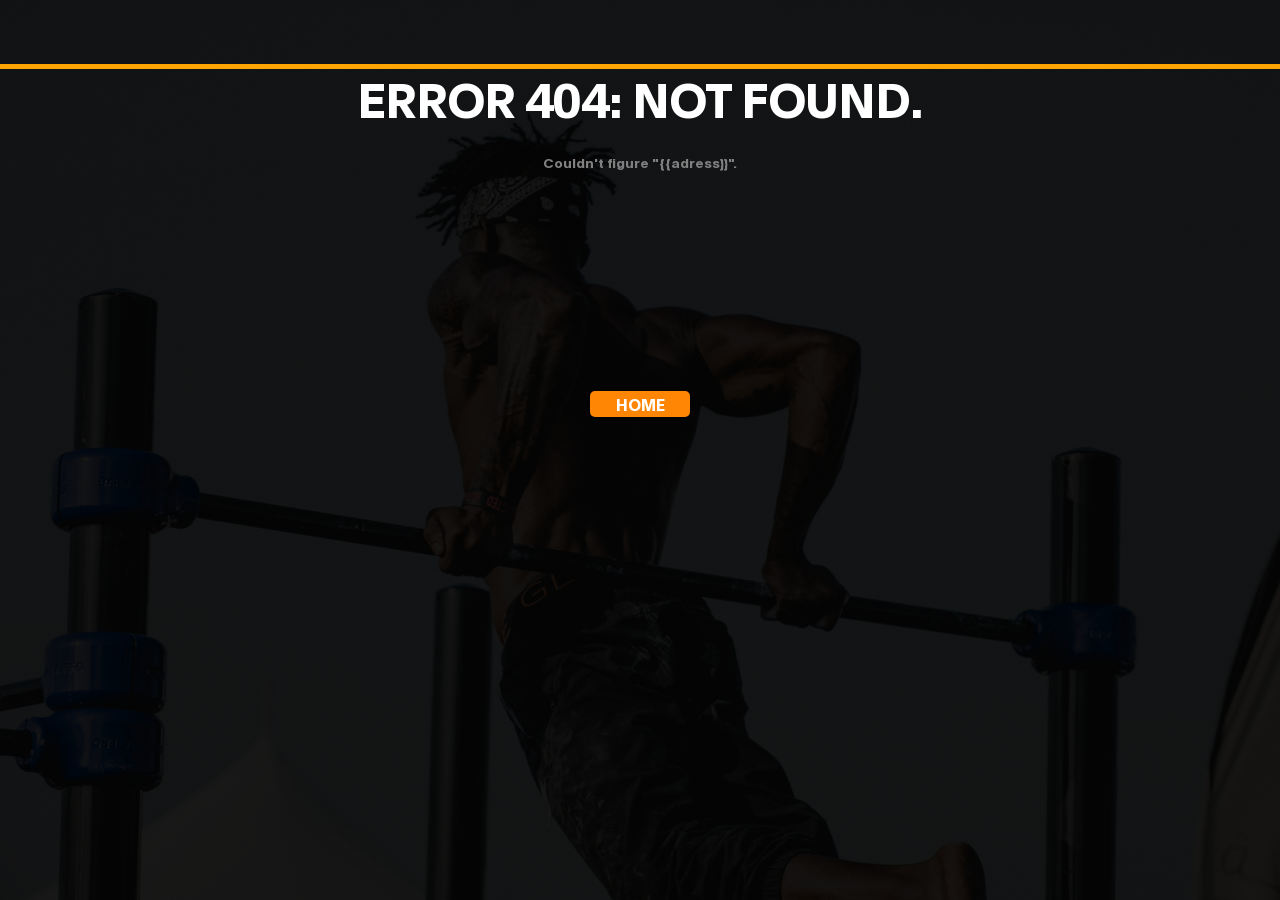
<file: app/views/html/e404.html>
<!DOCTYPE html>
<html lang="en">
<head>
    <meta charset="UTF-8">
    <meta name="viewport" content="width=device-width, initial-scale=1.0">
    <title>UniFit - Not Found</title>
    <link rel="icon" type="image/png" href="../../static/img/unifit_icon.png">

    <link rel="stylesheet" href="../../static/css/bootstrap.min.css">
    <link rel="stylesheet" href="../../static/css/font-awesome.min.css">
    <link rel="stylesheet" href="../../static/css/aos.css">

    <!-- MAIN CSS -->
    <link rel="stylesheet" href="../../static/css/tooplate-gymso-style.css">
</head>
<body class="e404-body">
    <h1 style="background-color: orange; color: white; text-align: center; height: 5px; margin: 5% auto; width: 100%">Error 404: Not Found.</h1>
    <h5 style="color: gray; font-weight: bold; text-align: center; margin: 20px auto; width: 100; font-size: smaller;">Couldn't figure "{{adress}}".</h1>
    <a href="/home"><button class="e404-home-button" style="margin-top: 200px;">HOME</button></a>
</body>
</html>
</file>
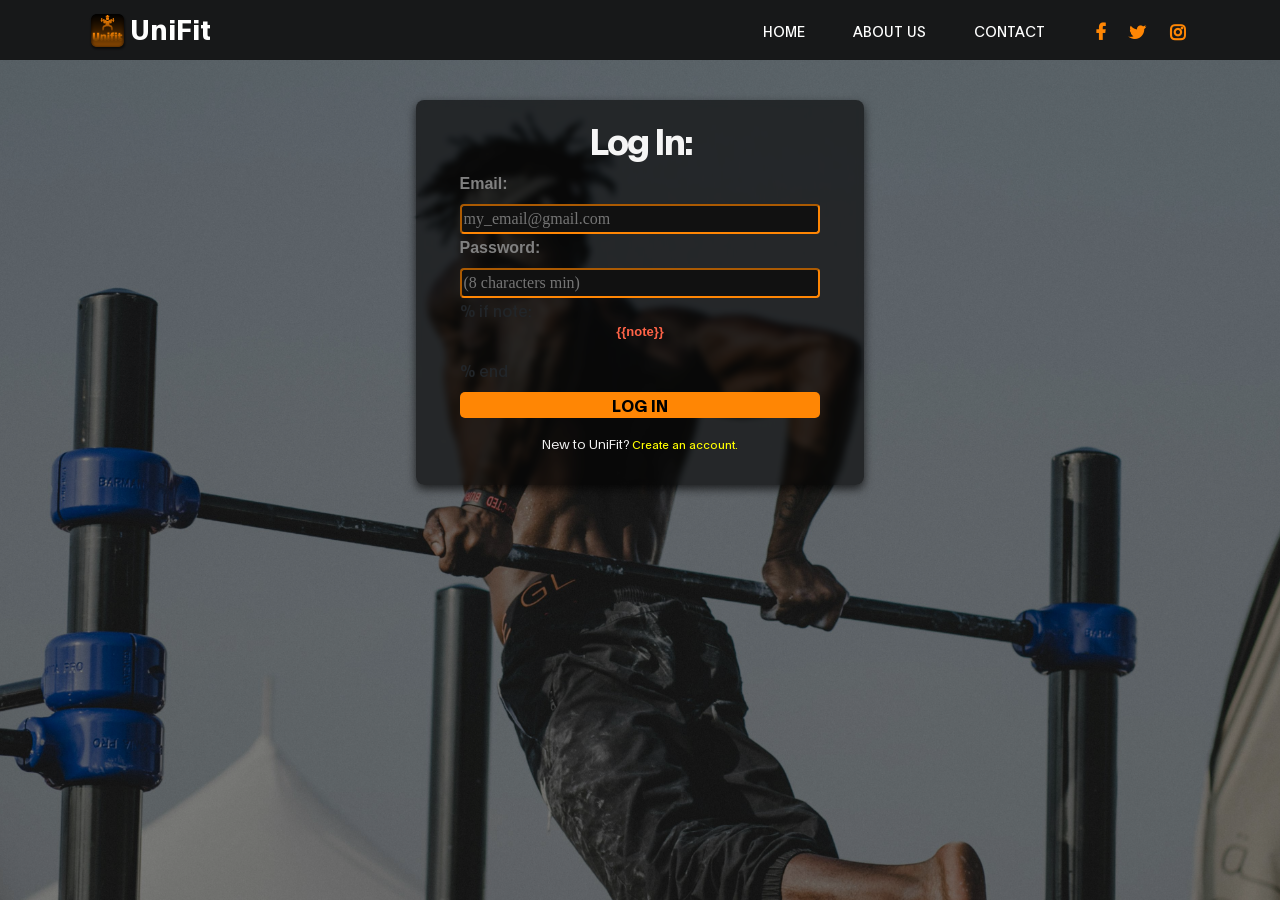
<file: app/views/html/log_in.html>
<!DOCTYPE html>
<html lang="en">
<head>
    <meta charset="UTF-8">
    <meta name="viewport" content="width=device-width, initial-scale=1.0">
    <title>UniFit - Log In</title>
    <link rel="icon" type="image/png" href="../../static/img/unifit_icon.png">

    <link rel="stylesheet" href="../../static/css/bootstrap.min.css">
    <link rel="stylesheet" href="../../static/css/font-awesome.min.css">
    <link rel="stylesheet" href="../../static/css/aos.css">
    
    <!-- MAIN CSS -->
    <link rel="stylesheet" href="../../static/css/signup_style.css">

</head>
<body>
    <nav class="navbar navbar-expand-lg fixed-top">
        <div class="container">

            <img src="../../static/img/unifit_icon.png" width="45px">
            <a class="navbar-brand" href="/home">UniFit</a>

            <button class="navbar-toggler" type="button" data-toggle="collapse" data-target="#navbarNav" aria-controls="navbarNav" aria-expanded="false"
                aria-label="Toggle navigation">
                <span class="navbar-toggler-icon"></span>
            </button>

            <div class="collapse navbar-collapse" id="navbarNav">
                <ul class="navbar-nav ml-lg-auto">
                    <li class="nav-item">
                        <a href="#home" class="nav-link smoothScroll">Home</a>
                    </li>

                    <li class="nav-item">
                        <a href="#about" class="nav-link smoothScroll">About Us</a>
                    </li>

                    <li class="nav-item">
                        <a href="#contact" class="nav-link smoothScroll">Contact</a>
                    </li>
                </ul>

                <ul class="social-icon ml-lg-3">
                    <li><a href="https://fb.com/tooplate" class="fa fa-facebook"></a></li>
                    <li><a href="#" class="fa fa-twitter"></a></li>
                    <li><a href="#" class="fa fa-instagram"></a></li>
                </ul>
            </div>

        </div>
    </nav>

    <div>
        <div class="signup-container">
            <h2 style="color: whitesmoke;">Log In: </h2>
            <form action="/logged_in" method="post" style="border: 2px; border-color: orange" class="signup-form">

                <!-- BASIC INFO -->
                <label for "email_box" style="color: gray; font-family: Arial, Helvetica, sans-serif; font-weight: bold;">Email: </label>
                <input type="email" class="sign-up-input" required placeholder="my_email@gmail.com" name="email_box"><br>
                
                <label for "password_box" style="color: gray; font-family: Arial, Helvetica, sans-serif; font-weight: bold;">Password: </label>
                <input type="password" minlength="8" class="sign-up-input" required placeholder="(8 characters min)" name="password_box">
                
                % if note:
                <p style="color:tomato; font-family: Arial, Helvetica; font-size: small; text-align: center;" ><b>{{note}}</b></p>
                % end
                    
                <!-- SUBMIT BUTTON -->
                <br>
                <button class="signup-btn" type="submit">
                    LOG IN
                </button>
                <p style="color: whitesmoke; font-size: smaller; text-align: center; width: 100%;">New to UniFit? <a href="/signup" style="color: yellow; font-size: smaller; width: 100%;">Create an account.</a></p>
            </form>
        </div>
    </div>
</body>
</html>
</file>
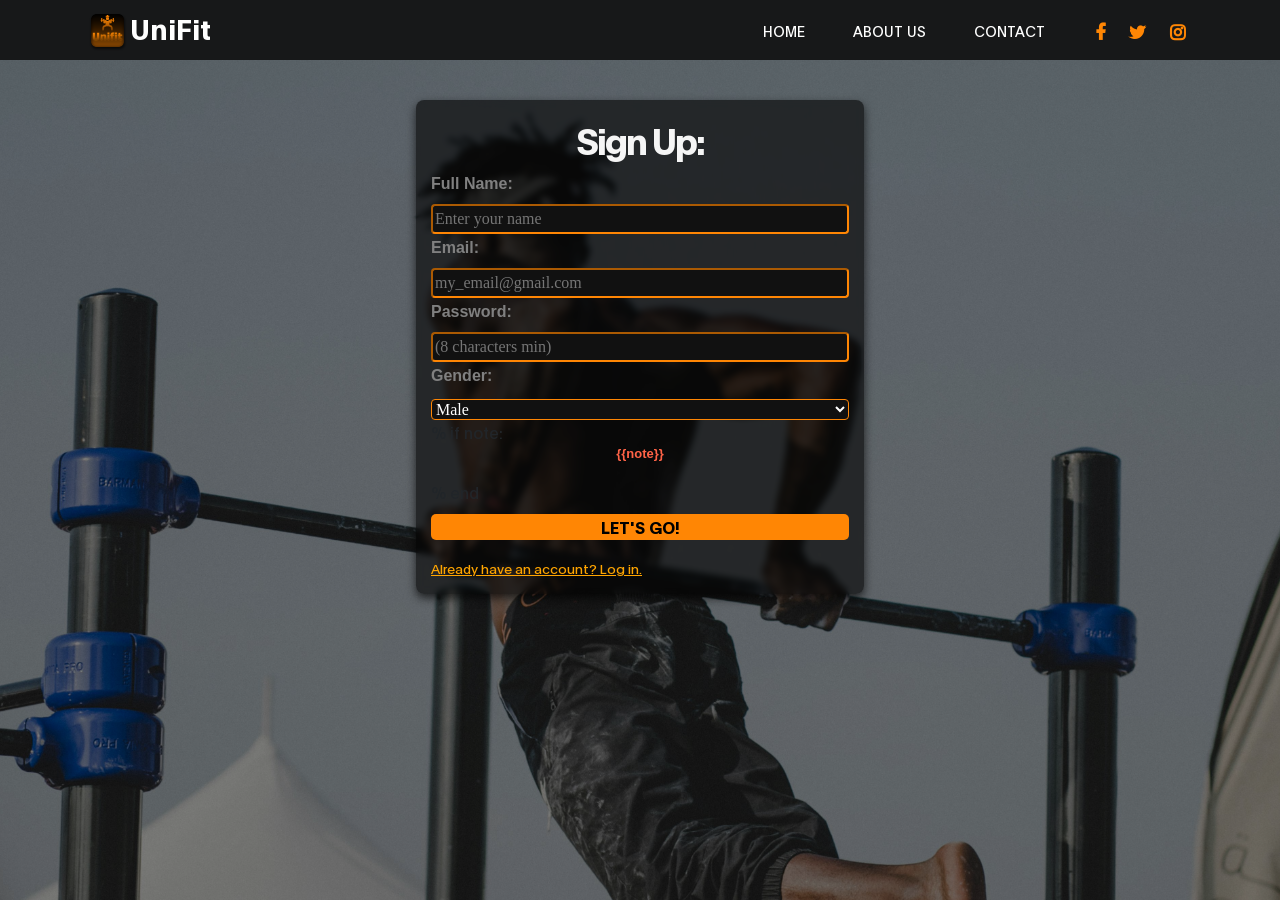
<file: app/views/html/signup.html>
<!DOCTYPE html>
<html lang="en">
<head>
    <meta charset="UTF-8">
    <meta name="viewport" content="width=device-width, initial-scale=1.0">
    <title>UniFit - Sign Up</title>
    <link rel="icon" type="image/png" href="../../static/img/unifit_icon.png">

    <link rel="stylesheet" href="../../static/css/bootstrap.min.css">
    <link rel="stylesheet" href="../../static/css/font-awesome.min.css">
    <link rel="stylesheet" href="../../static/css/aos.css">
    
    <!-- MAIN CSS -->
    <link rel="stylesheet" href="../../static/css/signup_style.css">

</head>
<body>
    <nav class="navbar navbar-expand-lg fixed-top">
        <div class="container">

            <img src="../../static/img/unifit_icon.png" width="45px">
            <a class="navbar-brand" href="index.html">UniFit</a>

            <button class="navbar-toggler" type="button" data-toggle="collapse" data-target="#navbarNav" aria-controls="navbarNav" aria-expanded="false"
                aria-label="Toggle navigation">
                <span class="navbar-toggler-icon"></span>
            </button>

            <div class="collapse navbar-collapse" id="navbarNav">
                <ul class="navbar-nav ml-lg-auto">
                    <li class="nav-item">
                        <a href="#home" class="nav-link smoothScroll">Home</a>
                    </li>

                    <li class="nav-item">
                        <a href="#about" class="nav-link smoothScroll">About Us</a>
                    </li>

                    <li class="nav-item">
                        <a href="#contact" class="nav-link smoothScroll">Contact</a>
                    </li>
                </ul>

                <ul class="social-icon ml-lg-3">
                    <li><a href="https://fb.com/tooplate" class="fa fa-facebook"></a></li>
                    <li><a href="#" class="fa fa-twitter"></a></li>
                    <li><a href="#" class="fa fa-instagram"></a></li>
                </ul>
            </div>

        </div>
    </nav>

    <div>
        <div class="signup-container">
            <h2 style="color: whitesmoke;">Sign Up: </h2>
            <form action="/signed_up" method="post" style="border: 2px; border-color: orange" class="signup-form">

                <!-- BASIC INFO -->
                <label for "username_box" style="color: gray; font-family: Arial, Helvetica, sans-serif; font-weight: bold;">Full Name: </label>
                <input type="text" class="sign-up-input" required placeholder="Enter your name" name="username_box"><br>
                
                <label for "email_box" style="color: gray; font-family: Arial, Helvetica, sans-serif; font-weight: bold;">Email: </label>
                <input type="email" class="sign-up-input" required placeholder="my_email@gmail.com" name="email_box"><br>
                
                <label for "password_box" style="color: gray; font-family: Arial, Helvetica, sans-serif; font-weight: bold;">Password: </label>
                <input type="password" minlength="8" class="sign-up-input" required placeholder="(8 characters min)" name="password_box">
                

                <!-- GENDER SELECTION -->
                <label for "gender" style="color: gray; font-family: Arial, Helvetica, sans-serif; font-weight: bold;">Gender: </label>
                <select id="gender" name="gender" class="sign-up-input">
                    <optgroup>
                        <option value="male">Male</option>
                        <option value="female">Female</option>
                    </optgroup>
                </select>

                % if note:
                <p style="color:tomato; font-family: Arial, Helvetica; font-size: small; text-align: center;" ><b>{{note}}</b></p>
                % end
                    
                <!-- SUBMIT BUTTON -->
                <br>
                <button class="signup-btn" type="submit">
                    LET'S GO!
                </button>
                <a style="color: orange; font-size: smaller; text-align: center; width: 100%;" href="/login"><u>Already have an account? Log in.</u></a>
            </form>

        </div>
    </div>
</body>
</html>
</file>
<file: app/static/css/tooplate-gymso-style.css>
/*

Tooplate 2119 Gymso Fitness

https://www.tooplate.com/view/2119-gymso-fitness

*/

  @font-face {
      font-family: 'Plain';
      src: url('../fonts/Plain-Regular.woff2') format('woff2'),
          url('../fonts/Plain-Regular.woff') format('woff');
      font-weight: normal;
      font-style: normal;
  }

  @font-face {
      font-family: 'Plain';
      src: url('../fonts/Plain-Light.woff2') format('woff2'),
          url('../fonts/Plain-Light.woff') format('woff');
      font-weight: 300;
      font-style: normal;
  }

  @font-face {
      font-family: 'Plain';
      src: url('../fonts/Plain-Bold.woff2') format('woff2'),
          url('../fonts/Plain-Bold.woff') format('woff');
      font-weight: bold;
      font-style: normal;
  }

  :root {
    --primary-color:        #ff8604;
    --white-color:          #ffffff;
    --dark-color:           #171819;
    --about-bg-color:       #f9f9f9;
    
    --workout-A:       #76e92a;
    --workout-B:       #3c56ec;
    --workout-C:       #e9962a;

    --gray-color:           #909090;
    --link-color:           #404040;
    --p-color:              #666262;

    --base-font-family:     'Plain', sans-serif;
    --font-weight-bold:     bold;
    --font-weight-normal:   normal;
    --font-weight-light:    300;
    --font-weight-thin:     100;

    --h1-font-size:         48px;
    --h2-font-size:         36px;
    --h3-font-size:         28px;
    --h4-font-size:         24px;
    --h5-font-size:         22px;
    --h6-font-size:         22px;
    --p-font-size:          18px;
    --base-font-size:       16px;
    --menu-font-size:       14px;

    --border-radius-large:  100%;
    --border-radius-small:  2px;
  }


  body {
    background: var(--white-color);
    font-family: var(--base-font-family);
  }

  /* ERROR 404 */

  .e404-body{
    display: flex;
    flex-direction: column;
    align-items: center;

    background-image: url(../img/sign-up/bg-img.jpg);
    background-repeat: no-repeat;
    background-size: cover;
    background-position: center;
    background-attachment: fixed;
    background-blend-mode: darken;
    background-color: rgba(0,0,0, .9);
  }

  .e404-home-button{
    width: 100px;
    border-width: 0;

    background-color: var(--primary-color);
    font-weight: bold;
    color: var(--white-color);
    border-radius: 5px;
  }


  /*---------------------------------------
     TYPOGRAPHY              
  -----------------------------------------*/

  h1,h2,h3,h4,h5,h6 {
    font-weight: var(--font-weight-thin);
    line-height: normal;
  }

  h1 {
    font-size: var(--h1-font-size);
    font-weight: var(--font-weight-bold);
    letter-spacing: -1px;
    text-transform: uppercase;
    margin: 20px 0;
  }

  h2 {
    font-size: var(--h2-font-size);
    font-weight: var(--font-weight-bold);
    letter-spacing: -2px;
  }

  h3 {
    font-size: var(--h3-font-size);
    font-weight: var(--font-weight-bold);
    letter-spacing: -1px;
    margin: 0;
  }

  h4 {
    font-size: var(--h4-font-size);
  }

  h5 {
    font-size: var(--h5-font-size);
  }

  h6 {
    color: var(--gray-color);
    font-size: var(--h6-font-size);
    line-height: inherit;
    margin: 0;
  }

  p {
    color: var(--p-color);
    font-size: var(--p-font-size);
    font-weight: var(--font-weight-light);
    line-height: 1.5em;
  }

  b, 
  strong {
    font-weight: var(--font-weight-bold);
    letter-spacing: 0;
  }

  .section {
    padding: 7rem 0;
  }


  /* BUTTON */

  .custom-btn {
    background: transparent;
    border-radius: var(--border-radius-small);
    padding: 14px 24px;
    color: var(--white-color);
    font-size: var(--menu-font-size);
    font-weight: var(--font-weight-normal);
    text-transform: uppercase;
    letter-spacing: 0.5px;
    white-space: nowrap;
    transition: all 0.3s ease;
  }

  .custom-btn:hover {
    color: var(--primary-color);
  }

  .custom-btn:focus {
    box-shadow: none;
  }

  .custom-btn.bordered:hover,
  .custom-btn.bordered:focus,

  .custom-btn.bg-color:hover,
  .custom-btn.bg-color:focus {
    background: var(--white-color);
    border-color: transparent;
    color: var(--primary-color);
  }

  .bordered {
    border: 1px solid var(--primary-color);
    color: var(--primary-color);
  }

  .bg-color {
    background: var(--primary-color);
    color: var(--white-color);
  }



  /*---------------------------------------
     GENERAL               
  -----------------------------------------*/

  * {
    -webkit-box-sizing: border-box;
    -moz-box-sizing: border-box;
    box-sizing: border-box;
  }

  *::before,
  *::after {
    -webkit-box-sizing: border-box;
    -moz-box-sizing: border-box;
    box-sizing: border-box;
  }

  a {
    color: var(--link-color);
    font-weight: normal;
    text-decoration: none;
    transition: all 0.3s ease;
  }

  a:hover, 
  a:active, 
  a:focus {
    color: var(--primary-color);
    outline: none;
    text-decoration: none;
  }


  /* BG OVERLAY */

  .bg-overlay {
    background: var(--dark-color);
    position: absolute;
    top: 0;
    right: 0;
    bottom: 0;
    left: 0;
    width: 100%;
    height: 100%;
    opacity: 0.85;
  }


  /*---------------------------------------
     MODAL              
  -----------------------------------------*/

  .modal-content {
    padding: 2rem 3rem;
  }

  .modal-header,
  .modal-body,
  .modal-footer {
    border: 0;
    padding: 0;
  }

  .membership-form a {
    color: var(--primary-color);
  }


  /*---------------------------------------
    FEATURE          
  -----------------------------------------*/

  .feature {
    background: var(--dark-color);
    padding: 5rem 0;
  }


  /*---------------------------------------
     MENU             
  -----------------------------------------*/

  .navbar {
    background: var(--dark-color);
    padding: 1rem;
  }

  .navbar-expand-lg .navbar-nav .nav-link {
    padding-right: 1.5rem;
    padding-left: 1.5rem;
  }

  .navbar-brand {
    color: var(--white-color);
    font-size: var(--h3-font-size);
    font-weight: var(--font-weight-bold);
    line-height: normal;
    padding-top: 0;
  }

  .nav-item .nav-link {
    display: block;
    color: var(--white-color);
    font-size: var(--menu-font-size);
    font-weight: var(--font-weight-normal);
    text-transform: uppercase;
    padding: 2px 6px;
  }

  .nav-item .nav-link.active,
  .nav-item .nav-link:hover {
    color: var(--primary-color);
  }

  .navbar .social-icon li a {
    color: var(--white-color);
  }

  .navbar-toggler {
    border: 0;
    padding: 0;
    cursor: pointer;
    margin: 0 10px 0 0;
    width: 30px;
    height: 35px;
    outline: none;
  }

  .navbar-toggler:focus {
    outline: none;
  }

  .navbar-toggler[aria-expanded="true"] .navbar-toggler-icon {
    background: transparent;
  }

  .navbar-toggler[aria-expanded="true"] .navbar-toggler-icon::before,
  .navbar-toggler[aria-expanded="true"] .navbar-toggler-icon::after {
    transition: top 300ms 50ms ease, -webkit-transform 300ms 350ms ease;
    transition: top 300ms 50ms ease, transform 300ms 350ms ease;
    transition: top 300ms 50ms ease, transform 300ms 350ms ease, -webkit-transform 300ms 350ms ease;
    top: 0;
  }

  .navbar-toggler[aria-expanded="true"] .navbar-toggler-icon::before {
    transform: rotate(45deg);
  }

  .navbar-toggler[aria-expanded="true"] .navbar-toggler-icon::after {
    transform: rotate(-45deg);
  }

  .navbar-toggler .navbar-toggler-icon {
    background: var(--primary-color);
    transition: background 10ms 300ms ease;
    display: block;
    width: 30px;
    height: 2px;
    position: relative;
  }

  .navbar-toggler .navbar-toggler-icon::before,
  .navbar-toggler .navbar-toggler-icon::after {
    transition: top 300ms 350ms ease, -webkit-transform 300ms 50ms ease;
    transition: top 300ms 350ms ease, transform 300ms 50ms ease;
    transition: top 300ms 350ms ease, transform 300ms 50ms ease, -webkit-transform 300ms 50ms ease;
    position: absolute;
    right: 0;
    left: 0;
    background: var(--primary-color);
    width: 30px;
    height: 2px;
    content: '';
  }

  .navbar-toggler .navbar-toggler-icon::before {
    top: -8px;
  }

  .navbar-toggler .navbar-toggler-icon::after {
    top: 8px;
  }

  .text-link{
    color: var(--primary-color);
    text-decoration: underline;
  }

  /*--------------------------------------
    PROFILE PAGE
  --------------------------------------- */
  .main-profile-container{
    display:flex;
  }

  .profile-options{
    /* padding */
    display: flex;
    flex-direction: column;
    padding: 15px;

    /* visuals */
    border-right:2px solid var(--primary-color);
  }

  .profile-card-container{
    display:flex;
    flex-direction: row;
    flex-wrap:wrap;
    gap: 15px;
    border-top: 2px solid var(--primary-color);
    padding-top: 5px;
  }
  
  .profile-card{
    /* Trying to align stuff */
    display: flex;
    flex-direction: column;
    flex-shrink: 0;
    /* background:linear-gradient(white, var(--primary-color)); */

    flex-basis: 150px 200px;
    width: 250px;
    height: 350px;

    border: 1px solid rgba(0,0,0,.3);
    border-radius: 15px;
    box-shadow: 0px 5px 8px rgba(0,0,0, .4);
  }

  .profile-add-workout{
    /* padding */
    display: flex;
    flex-direction: column;
    flex-basis: 150px 200px;
    align-items: center;

    /* outer visual */
    width: 250px;
    height: 350px;
    border: 5px dashed rgba(130,130,130,.3);
    border-radius: 15px;
  }

  .profile-card-title{
    /* font */
    font-size: medium;
    font-weight: bold;
    /* border-bottom: 2px solid var(--primary-color); */
    text-indent: 5px;

    /* background */
    /* background-image: url(../img/sign-up/bg-img.jpg); */
    background-size: cover;
    background-position: center;
    background-repeat: no-repeat;

    /* box */
    box-shadow: 0 5px 15px rgba(0,0,0, .7);
    text-shadow: 0 1px 5px black;

    /* aligning */
    width: 100%;
    margin-top: 0;
    height: 150%;

    /* outer visuals */
    border-top-left-radius: 15px;
    border-top-right-radius: 15px;
  }

  .profile-card-days{
    font-size: smaller;
    background-color: white;
    width: 35%; 
    border-radius: 15px; 
    text-align: center;
    border-top-left-radius: 0;
    border-bottom-left-radius: 0;
    border: 1px solid lightgray;
    border-left: 0;
    box-shadow: 2px 3px 8px rgba(0,0,0,.4);
  }

  .profile-card-workout-list{    
    width: 100%;
    height: 90%;
    margin-top: -35px;
    padding-left: 5px;
    list-style-position: inside;
    
  }

  .profile-card-list-item{
    font-weight: bold;
    width: 100%;
    font-size: inherit;
    height: 15%;
  }

  .delete-btn {
    display: flex;
    align-items: center;
    justify-content: center;

    background-color: #5c0303;
    border-radius: 50%;
    border: 1px solid red;
    height: 25px;
    width: 25px;

    cursor: pointer;
  }
  
  /* WORKOUT CREATION (WC) */
  .wc-exercises-container{
    display:flex;
    flex-direction: row;
    flex-wrap:wrap;
    border-top: 2px solid var(--primary-color);
    padding-top: 5px;/* padding */
    width: 90%;
    height: auto;
    margin: 35px auto;
    gap: 15px;
  }

  .wc-exercise-div{
    /* Trying to align stuff */
    display: flex;
    flex-direction: column;
    flex-shrink: 0;

    flex-basis: 50px 50px;
    width: 250px;
    height: 150px;

    border: 1px solid rgba(0,0,0,.3);
    border-radius: 15px;
    box-shadow: 0px 5px 8px rgba(0,0,0, .4);
    background-color: var(--white-color);
  }

  .wc-exercise-div-top{
    width: 100%;
    height: 25%;
    /* border-bottom: 3px solid var(--gray-color); */

    background-image: url("../img/team/team-image01.jpg");
    background-position: center;
    background-size: cover;
    background-repeat: no-repeat;

    border-top-right-radius: inherit;
    border-top-left-radius: inherit;
  }

  .wc-exercise-div-top.exercise-A{
    border-bottom: 3px solid var(--workout-A);
  }

  .wc-exercise-div-top.exercise-B{
    border-bottom: 3px solid var(--workout-B);
  }

  .wc-exercise-div-top.exercise-C{
    border-bottom: 3px solid var(--workout-C);
  }

  .wc-exercise-div-desc{
    /* word-break: break-all; */
    display: -webkit-box;
    line-clamp: 3;
    -webkit-line-clamp: 2;
    -webkit-box-orient: vertical;
    overflow: hidden;

    font-size:smaller;
    height: 36px; 
    margin-left: 5px;
  }

  .wc-exercise-div-btn{
    display: flex;
    width: 25px;
    height: 25px;
    margin-left: 5px;
    flex-shrink: 0;
    align-items: center;
    justify-content: center;

    border-radius: 25px;
    border: 2px solid darkgray;
    background-color: lightgray;
    cursor:pointer;
    font-size: large;
    font-weight: bolder;
    color: white;
    font-weight: bolder;
  }

  .wc-exercise-div-btn.selected {
    border: 2px solid green;
    background-color: lightgreen;
  }

  .wc-exercise-bottom-row{
    /* padding */
    display: flex;
    justify-content: space-between;
    align-items:end;

    /* visuals */
    height: 19%;
    width: 100%;
  }

  .wc-exercise-submit{
    /* padding */
    margin-left: 35px;
    margin-top: 5px;

    /* visuals */
    background-color: lightgray;
    border-radius: 5px;
    border: 0;
    font-weight: bolder;
    cursor:not-allowed;
  }

  .wc-exercise-submit.ready{
    background-color: var(--primary-color);
    cursor: pointer;
  }

  .wc-day-grid {
    /* padding */
    display: flex;
    flex-direction: row;
    overflow: hidden;

    width: 45%;
    height: 35px;
    margin-left: 25px;

    /* visuals */
    border: 2px solid #212122;
    border-radius: 15px;
  }

  .wc-weekday-btn{
    flex: 1;
    font-size: smaller;
    border:none;
    border-right: 2px solid #212122;
    min-width: 0;

    background-color: white;
    cursor:pointer;
  }

   .wc-weekday-btn.selected{
    background-color: var(--primary-color);
    color: var(--white-color);
  }

  .wc-weekday-btn:last-child{
    border-right: none;
  }

  /* WORKOUT VIEW */
  .wv-exercise-container{
    /* padding */
    display: flex;
    flex-direction: column;
    gap: 35px;

    margin: 25px auto;
    width: 90%;
    height: auto;
    

    /* visuals */
  }

  .wv-exercise {
    /* padding */
    display: flex;
    flex-direction: row;
    flex-shrink: 0;
    margin: 0 auto;
    width: 50%;
    height: 250px;

    /* visuals */
    border-radius: 20px;
    overflow: hidden;
    background-color: var(--white-color);
    box-shadow: 0px 2px 8px rgba(0,0,0, .5);
  }

  .wv-exercise .done{
    background-color: white;
    border-radius: 7px;
    border: 1px solid black;
    font-weight: bolder;
    width: 45%;
    cursor: pointer;
  }

  .wv-exercise .av{
    background-color: var(--primary-color);
  }


  .wv-exercise .done.un{
    background-color: gray;
  }

  .wv-exercise .timer{
    background-color: #404040;
    border-radius: 7px;
    border: 1px solid var(--primary-color);
    border: none;
    font-weight: lighter;
    width: 45%;
    cursor: pointer;
    color:white;
  }

  .wv-exercise p{
     /* word-break: break-all; */
    display: -webkit-box;
    line-clamp: 1;
    -webkit-line-clamp: 2;
    -webkit-box-orient: vertical;
    overflow: hidden;

    font-size:smaller;
    height: 40px; 
    margin-left: 5px;
  }

  .wv-stats{
    height: 37%;
  }
  
  .wv-stats .stat{
    display: flex;
    justify-content: center;
    align-items: center;
    gap: -60px;
    flex-direction: column;
    
    width: 45px;
    height: 45px;

    border-radius: 15px;
    border: 1px solid #454546;
  }

  .wv-stats .stat h3{
    font-family:Verdana, Geneva, Tahoma, sans-serif;
    font-size: 10px;
    height: 15px;
    width: 100%;
    text-align: center;
    color: #454546;
  }

  .wv-exercise-gif {
    display: flex;
    align-items: center;
    justify-content: center;
    width: 100%;
    height: 100%;
    border-right: 2px solid var(--primary-color);
  }

  /*---------------------------------------
     HERO              
  -----------------------------------------*/

  .hero {
    background-image: url('../img/hero-bg.jpg');
    background-size: cover;
    background-position: top;
    background-repeat: no-repeat;
    vertical-align: middle;
    min-height: 100vh;
    position: relative;
  }


  /*---------------------------------------
     CLASS               
  -----------------------------------------*/

  .class-info {
    background: var(--white-color);
    box-shadow: 6px 0 38px rgba(20,20,20,0.10);
    border-radius: 0 0 2px 2px;
    padding: 1rem 2rem;
    position: relative;
  }

  .class-info img {
    border-radius: 2px 2px 0 0;
  }

  .class-info strong {
    color: var(--gray-color);
  }

  .class-price {
    background: var(--primary-color);
    border-radius: var(--border-radius-large);
    color: var(--white-color);
    font-weight: var(--font-weight-bold);
    display: block;
    position: absolute;
    top: 2rem;
    right: 2rem;
    width: 3.5rem;
    height: 3.5rem;
    line-height: 3.5rem;
    text-align: center;
  }


  /*---------------------------------------
     SCHEDULE             
  -----------------------------------------*/

  .schedule {
    background: var(--dark-color);
  }

  .schedule-table {
    display: table;
    border: 0;
    text-align: center;
  }

  .schedule-table strong,
  .schedule-table span {
    display: block;
    text-align: center;
  }

  .schedule-table strong {
    color: var(--white-color);
  }

  .schedule-table span {
    color: var(--gray-color);
  }

  .schedule-table span,
  .schedule-table small {
    font-size: var(--menu-font-size);
    text-transform: uppercase;
  }

  .schedule-table small {
    position: relative;
    top: 10px;
  }

  .table .thead-light th,
  .schedule-table tr td:first-child {
    background: var(--primary-color);
    border: 1px solid #212122;
    color: var(--white-color);
  }

  .schedule-table .thead-light th {
    border-bottom: 0;
    text-transform: uppercase;
  }

  .table-bordered td, 
  .table-bordered th {
    border: 1px solid #212122;
  }

  .table-bordered td {
    padding-bottom: 22px;
  }

  .table td, .table th {
    padding: 1rem;
  }


  /*---------------------------------------
      ABOUT & TEAM            
  -----------------------------------------*/

  .about {
    background: var(--about-bg-color);
  }

  .about-working-hours {
    border-left: 2px solid;
    padding-left: 3.5rem;
  }

  .about-working-hours strong {
    color: var(--white-color);
    opacity: 0.85;
  }

  .team-thumb {
    position: relative;
  }

  .team-info {
    background: var(--white-color);
    border-radius: 0 0 2px 2px;
    box-shadow: 6px 0 38px rgba(20,20,20,0.10);
    padding: 20px;
    position: relative;
  }

  .team-info span {
    font-weight: var(--font-weight-light);
    opacity: 0.85;
  }

  .team-info .social-icon {
    position: absolute;
    top: 10px;
    right: 20px;
  }

  .team-info .social-icon li {
    display: block;
  }


  /*---------------------------------------
     CONTACT              
  -----------------------------------------*/

  .webform input,
  button#submit-button {
    height: calc(2.25rem + 20px);
  }

  .form-control {
    border-radius: var(--border-radius-small);
    margin: 1.3rem 0;
  }

  .form-control:focus {
    box-shadow: none;
    border-color: var(--dark-color);
  }

  button#submit-button {
    background: var(--dark-color);
    border-color: transparent;
    color: var(--white-color);
    cursor: pointer;
    transition: all 0.3s ease;
  }

  button#submit-button:hover {
    background: var(--primary-color);
  }

  .contact h2 + p {
    max-width: 90%;
  }

  .google-map {
    border-top: 1px solid #efebeb;
    margin-top: 2.5rem;
    padding-top: 2.5rem;
  }

  .google-map iframe {
    width: 100%;
  }


  /*---------------------------------------
     FOOTER              
  -----------------------------------------*/

  .site-footer {
    border-top: 1px solid #efebeb;
    padding: 3rem 0;
  }

  .site-footer a {
    color: var(--p-color);
    font-weight: var(--font-weight-light);
  }

  .site-footer p {
    font-size: var(--base-font-size);
  }

  .contact .fa,
  .site-footer .fa {
    color: var(--primary-color);
  }


  /*---------------------------------------
     SOCIAL ICON              
  -----------------------------------------*/

  .social-icon {
    position: relative;
    padding: 0;
    margin: 5px 0 0 0;
  }

  .social-icon li {
    display: inline-block;
    list-style: none;
  }

  .social-icon li a {
    text-decoration: none;
    display: inline-block;
    color: var(--p-color);
    font-size: var(--p-font-size);
    font-weight: var(--font-weight-bold);
    margin: 5px 10px;
    text-align: center;
  }

  .social-icon li a:hover {
    color: var(--primary-color);
  }


  /*---------------------------------------
     RESPONSIVE STYLES              
  -----------------------------------------*/

  @media screen and (max-width: 992px) {

    .section {
      padding: 5rem 0;
    }

    .nav-item .nav-link {
      padding: 6px;
    }

    .navbar .social-icon {
      margin-top: 22px;
    }

    .navbar-collapse,
    .site-footer {
      text-align: center;
    }

    .schedule-table {
      display: block;
    }

    .modal-content {
      padding: 2rem;
    }
  }

  @media screen and (max-width: 767px) {

    h1 {
      font-size: 38px;
    }

    .about-working-hours {
      border-left: 0;
      padding: 22px 0 0 0;
    }

    .contact h2 span {
      display: block;
    }
  }
</file>
<file: app/static/css/signup_style.css>
/*

Tooplate 2119 Gymso Fitness

https://www.tooplate.com/view/2119-gymso-fitness

*/

  @font-face {
      font-family: 'Plain';
      src: url('../fonts/Plain-Regular.woff2') format('woff2'),
          url('../fonts/Plain-Regular.woff') format('woff');
      font-weight: normal;
      font-style: normal;
  }

  @font-face {
      font-family: 'Plain';
      src: url('../fonts/Plain-Light.woff2') format('woff2'),
          url('../fonts/Plain-Light.woff') format('woff');
      font-weight: 300;
      font-style: normal;
  }

  @font-face {
      font-family: 'Plain';
      src: url('../fonts/Plain-Bold.woff2') format('woff2'),
          url('../fonts/Plain-Bold.woff') format('woff');
      font-weight: bold;
      font-style: normal;
  }

  :root {
    --primary-color:        #ff8604;
    --white-color:          #ffffff;
    --dark-color:           #171819;
    --real-dark:            #111111;
    --about-bg-color:       #f9f9f9;

    --gray-color:           #909090;
    --link-color:           #404040;
    --p-color:              #666262;

    --base-font-family:     'Plain', sans-serif;
    --font-weight-bold:     bold;
    --font-weight-normal:   normal;
    --font-weight-light:    300;
    --font-weight-thin:     100;

    --h1-font-size:         48px;
    --h2-font-size:         36px;
    --h3-font-size:         28px;
    --h4-font-size:         24px;
    --h5-font-size:         22px;
    --h6-font-size:         22px;
    --p-font-size:          18px;
    --base-font-size:       16px;
    --menu-font-size:       14px;

    --border-radius-large:  100%;
    --border-radius-small:  2px;
  }


  body {
    /* for the background image */
    background: var(--real-dark);
    background-image: url(../img/sign-up/bg-img.jpg);
    background-size: cover;
    background-position: center;
    background-repeat: no-repeat;
    background-attachment: fixed;
    background-color: rgba(0, 0, 0, .5);
    background-blend-mode:darken;

    font-family: var(--base-font-family);
    justify-content: center;
    align-items: center;
  }


  /*---------------------------------------
     TYPOGRAPHY              
  -----------------------------------------*/

  h1,h2,h3,h4,h5,h6 {
    font-weight: var(--font-weight-thin);
    line-height: normal;
  }

  h1 {
    font-size: var(--h1-font-size);
    font-weight: var(--font-weight-bold);
    letter-spacing: -1px;
    text-transform: uppercase;
    margin: 20px 0;
  }

  h2 {
    font-size: var(--h2-font-size);
    font-weight: var(--font-weight-bold);
    letter-spacing: -2px;
  }

  h3 {
    font-size: var(--h3-font-size);
    font-weight: var(--font-weight-bold);
    letter-spacing: -1px;
    margin: 0;
  }

  h4 {
    font-size: var(--h4-font-size);
  }

  h5 {
    font-size: var(--h5-font-size);
  }

  h6 {
    color: var(--gray-color);
    font-size: var(--h6-font-size);
    line-height: inherit;
    margin: 0;
  }

  p {
    color: var(--p-color);
    font-size: var(--p-font-size);
    font-weight: var(--font-weight-light);
    line-height: 1.5em;
  }

  b, 
  strong {
    font-weight: var(--font-weight-bold);
    letter-spacing: 0;
  }

  .section {
    padding: 7rem 0;
  }


  /* BUTTON */

  .custom-btn {
    background: transparent;
    border-radius: var(--border-radius-small);
    padding: 14px 24px;
    color: var(--white-color);
    font-size: var(--menu-font-size);
    font-weight: var(--font-weight-normal);
    text-transform: uppercase;
    letter-spacing: 0.5px;
    white-space: nowrap;
    transition: all 0.3s ease;
  }

  .custom-btn:hover {
    color: var(--primary-color);
  }

  .custom-btn:focus {
    box-shadow: none;
  }

  .custom-btn.bordered:hover,
  .custom-btn.bordered:focus,

  .custom-btn.bg-color:hover,
  .custom-btn.bg-color:focus {
    background: var(--white-color);
    border-color: transparent;
    color: var(--primary-color);
  }

  .bordered {
    border: 1px solid var(--primary-color);
    color: var(--primary-color);
  }

  .bg-color {
    background: var(--primary-color);
    color: var(--white-color);
  }



  /*---------------------------------------
     GENERAL               
  -----------------------------------------*/

  * {
    -webkit-box-sizing: border-box;
    -moz-box-sizing: border-box;
    box-sizing: border-box;
  }

  *::before,
  *::after {
    -webkit-box-sizing: border-box;
    -moz-box-sizing: border-box;
    box-sizing: border-box;
  }

  a {
    color: var(--link-color);
    font-weight: normal;
    text-decoration: none;
    transition: all 0.3s ease;
  }

  a:hover, 
  a:active, 
  a:focus {
    color: var(--primary-color);
    outline: none;
    text-decoration: none;
  }


  /* BG OVERLAY */

  .bg-overlay {
    background: var(--dark-color);
    position: absolute;
    top: 0;
    right: 0;
    bottom: 0;
    left: 0;
    width: 100%;
    height: 100%;
    opacity: 0.85;
  }


  /*---------------------------------------
     MODAL              
  -----------------------------------------*/

  .modal-content {
    padding: 2rem 3rem;
  }

  .modal-header,
  .modal-body,
  .modal-footer {
    border: 0;
    padding: 0;
  }

  .membership-form a {
    color: var(--primary-color);
  }


  /*---------------------------------------
    FEATURE          
  -----------------------------------------*/

  .feature {
    background: var(--dark-color);
    padding: 5rem 0;
  }

  /* ------------------------
    SIGN UP PAGE
  --------------------------*/


  .sign-up-content {
    color: var(--white-color);
    font-family: sans-serif;
    font-size: 23px;
    font-weight: bold;
    text-align: center;
    margin-top: 90px;
  }

  .signup-container {
    /* Trying to align stuff */
    display: flex;
    flex-direction: column;
    align-items: center;
    margin: 100px auto;

    padding: 15px;
    border-radius: 8px;
    border-color: var(--primary-color);
    box-shadow: 0 4px 10px rgba(0, 0, 0, 0.685);
    background-color: rgba(0,0,0, 0.6);
    backdrop-filter: blur(3px);
    width: 35%;
    max-width: 500px;
  }

  .sign-up-input {
    /* Padding / Resizing */
    width: 100%;
    max-width: 600px;


    font-family: 'Franklin Gothic Medium';
    color: white;
    background-color: var(--real-dark);
    border-radius: 4px;
    border-color: var(--primary-color);
  }
  
  .signup-btn {
    color: black;
    background-color: var(--primary-color);
    border-radius: 5px;
    font-weight: bold;
    border: none;
    margin-bottom: 15px;
    margin-top: 10px;
    width: 100%;
    max-width: 600px;
  }

  .signup-btn:hover {
    color: white;
    background-color: black
  }



  /*---------------------------------------
     MENU             
  -----------------------------------------*/
  .navbar {
    background: var(--dark-color);
    padding: 1rem;
    height: 60px;
  }

  .navbar-expand-lg .navbar-nav .nav-link {
    padding-right: 1.5rem;
    padding-left: 1.5rem;
  }

  .navbar-brand {
    color: var(--white-color);
    font-size: var(--h3-font-size);
    font-weight: var(--font-weight-bold);
    line-height: normal;
    padding-top: 0;
  }

  .nav-item .nav-link {
    display: block;
    color: var(--white-color);
    font-size: var(--menu-font-size);
    font-weight: var(--font-weight-normal);
    text-transform: uppercase;
    padding: 2px 6px;
  }

  .nav-item .nav-link.active,
  .nav-item .nav-link:hover {
    color: var(--primary-color);
  }

  .navbar .social-icon li a {
    color: var(--primary-color);
  }

  .navbar-toggler {
    border: 0;
    padding: 0;
    cursor: pointer;
    margin: 0 10px 0 0;
    width: 30px;
    height: 35px;
    outline: none;
  }

  .navbar-toggler:focus {
    outline: none;
  }

  .navbar-toggler[aria-expanded="true"] .navbar-toggler-icon {
    background: transparent;
  }

  .navbar-toggler[aria-expanded="true"] .navbar-toggler-icon::before,
  .navbar-toggler[aria-expanded="true"] .navbar-toggler-icon::after {
    transition: top 300ms 50ms ease, -webkit-transform 300ms 350ms ease;
    transition: top 300ms 50ms ease, transform 300ms 350ms ease;
    transition: top 300ms 50ms ease, transform 300ms 350ms ease, -webkit-transform 300ms 350ms ease;
    top: 0;
  }

  .navbar-toggler[aria-expanded="true"] .navbar-toggler-icon::before {
    transform: rotate(45deg);
  }

  .navbar-toggler[aria-expanded="true"] .navbar-toggler-icon::after {
    transform: rotate(-45deg);
  }

  .navbar-toggler .navbar-toggler-icon {
    background: var(--primary-color);
    transition: background 10ms 300ms ease;
    display: block;
    width: 30px;
    height: 2px;
    position: relative;
  }

  .navbar-toggler .navbar-toggler-icon::before,
  .navbar-toggler .navbar-toggler-icon::after {
    transition: top 300ms 350ms ease, -webkit-transform 300ms 50ms ease;
    transition: top 300ms 350ms ease, transform 300ms 50ms ease;
    transition: top 300ms 350ms ease, transform 300ms 50ms ease, -webkit-transform 300ms 50ms ease;
    position: absolute;
    right: 0;
    left: 0;
    background: var(--primary-color);
    width: 30px;
    height: 2px;
    content: '';
  }

  .navbar-toggler .navbar-toggler-icon::before {
    top: -8px;
  }

  .navbar-toggler .navbar-toggler-icon::after {
    top: 8px;
  }

  /*---------------------------------------
     HERO              
  -----------------------------------------*/

  .hero {
    background-image: url('../img/hero-bg.jpg');
    background-size: cover;
    background-position: top;
    background-repeat: no-repeat;
    vertical-align: middle;
    min-height: 100vh;
    position: relative;
  }


  /*---------------------------------------
     CLASS               
  -----------------------------------------*/

  .class-info {
    background: var(--white-color);
    box-shadow: 6px 0 38px rgba(20,20,20,0.10);
    border-radius: 0 0 2px 2px;
    padding: 1rem 2rem;
    position: relative;
  }

  .class-info img {
    border-radius: 2px 2px 0 0;
  }

  .class-info strong {
    color: var(--gray-color);
  }

  .class-price {
    background: var(--primary-color);
    border-radius: var(--border-radius-large);
    color: var(--white-color);
    font-weight: var(--font-weight-bold);
    display: block;
    position: absolute;
    top: 2rem;
    right: 2rem;
    width: 3.5rem;
    height: 3.5rem;
    line-height: 3.5rem;
    text-align: center;
  }


  /*---------------------------------------
     SCHEDULE             
  -----------------------------------------*/

  .schedule {
    background: var(--dark-color);
  }

  .schedule-table {
    display: table;
    border: 0;
    text-align: center;
  }

  .schedule-table strong,
  .schedule-table span {
    display: block;
    text-align: center;
  }

  .schedule-table strong {
    color: var(--white-color);
  }

  .schedule-table span {
    color: var(--gray-color);
  }

  .schedule-table span,
  .schedule-table small {
    font-size: var(--menu-font-size);
    text-transform: uppercase;
  }

  .schedule-table small {
    position: relative;
    top: 10px;
  }

  .table .thead-light th,
  .schedule-table tr td:first-child {
    background: var(--primary-color);
    border: 1px solid #212122;
    color: var(--white-color);
  }

  .schedule-table .thead-light th {
    border-bottom: 0;
    text-transform: uppercase;
  }

  .table-bordered td, 
  .table-bordered th {
    border: 1px solid #212122;
  }

  .table-bordered td {
    padding-bottom: 22px;
  }

  .table td, .table th {
    padding: 1rem;
  }


  /*---------------------------------------
      ABOUT & TEAM            
  -----------------------------------------*/

  .about {
    background: var(--about-bg-color);
  }

  .about-working-hours {
    border-left: 2px solid;
    padding-left: 3.5rem;
  }

  .about-working-hours strong {
    color: var(--white-color);
    opacity: 0.85;
  }

  .team-thumb {
    position: relative;
  }

  .team-info {
    background: var(--white-color);
    border-radius: 0 0 2px 2px;
    box-shadow: 6px 0 38px rgba(20,20,20,0.10);
    padding: 20px;
    position: relative;
  }

  .team-info span {
    font-weight: var(--font-weight-light);
    opacity: 0.85;
  }

  .team-info .social-icon {
    position: absolute;
    top: 10px;
    right: 20px;
  }

  .team-info .social-icon li {
    display: block;
  }


  /*---------------------------------------
     CONTACT              
  -----------------------------------------*/

  .webform input,
  button#submit-button {
    height: calc(2.25rem + 20px);
  }

  .form-control {
    border-radius: var(--border-radius-small);
    margin: 1.3rem 0;
  }

  .form-control:focus {
    box-shadow: none;
    border-color: var(--dark-color);
  }

  button#submit-button {
    background: var(--dark-color);
    border-color: transparent;
    color: var(--white-color);
    cursor: pointer;
    transition: all 0.3s ease;
  }

  button#submit-button:hover {
    background: var(--primary-color);
  }

  .contact h2 + p {
    max-width: 90%;
  }

  .google-map {
    border-top: 1px solid #efebeb;
    margin-top: 2.5rem;
    padding-top: 2.5rem;
  }

  .google-map iframe {
    width: 100%;
  }


  /*---------------------------------------
     FOOTER              
  -----------------------------------------*/

  .site-footer {
    border-top: 1px solid #efebeb;
    padding: 3rem 0;
  }

  .site-footer a {
    color: var(--p-color);
    font-weight: var(--font-weight-light);
  }

  .site-footer p {
    font-size: var(--base-font-size);
  }

  .contact .fa,
  .site-footer .fa {
    color: var(--primary-color);
  }


  /*---------------------------------------
     SOCIAL ICON              
  -----------------------------------------*/

  .social-icon {
    position: relative;
    padding: 0;
    margin: 5px 0 0 0;
  }

  .social-icon li {
    display: inline-block;
    list-style: none;
  }

  .social-icon li a {
    text-decoration: none;
    display: inline-block;
    color: var(--p-color);
    font-size: var(--p-font-size);
    font-weight: var(--font-weight-bold);
    margin: 5px 10px;
    text-align: center;
  }

  .social-icon li a:hover {
    color: var(--primary-color);
  }


  /*---------------------------------------
     RESPONSIVE STYLES              
  -----------------------------------------*/

  @media screen and (max-width: 992px) {

    .section {
      padding: 5rem 0;
    }

    .nav-item .nav-link {
      padding: 6px;
    }

    .navbar .social-icon {
      margin-top: 22px;
    }

    .navbar-collapse,
    .site-footer {
      text-align: center;
    }

    .schedule-table {
      display: block;
    }

    .modal-content {
      padding: 2rem;
    }
  }

  @media screen and (max-width: 767px) {

    h1 {
      font-size: 38px;
    }

    .about-working-hours {
      border-left: 0;
      padding: 22px 0 0 0;
    }

    .contact h2 span {
      display: block;
    }
  }
</file>
